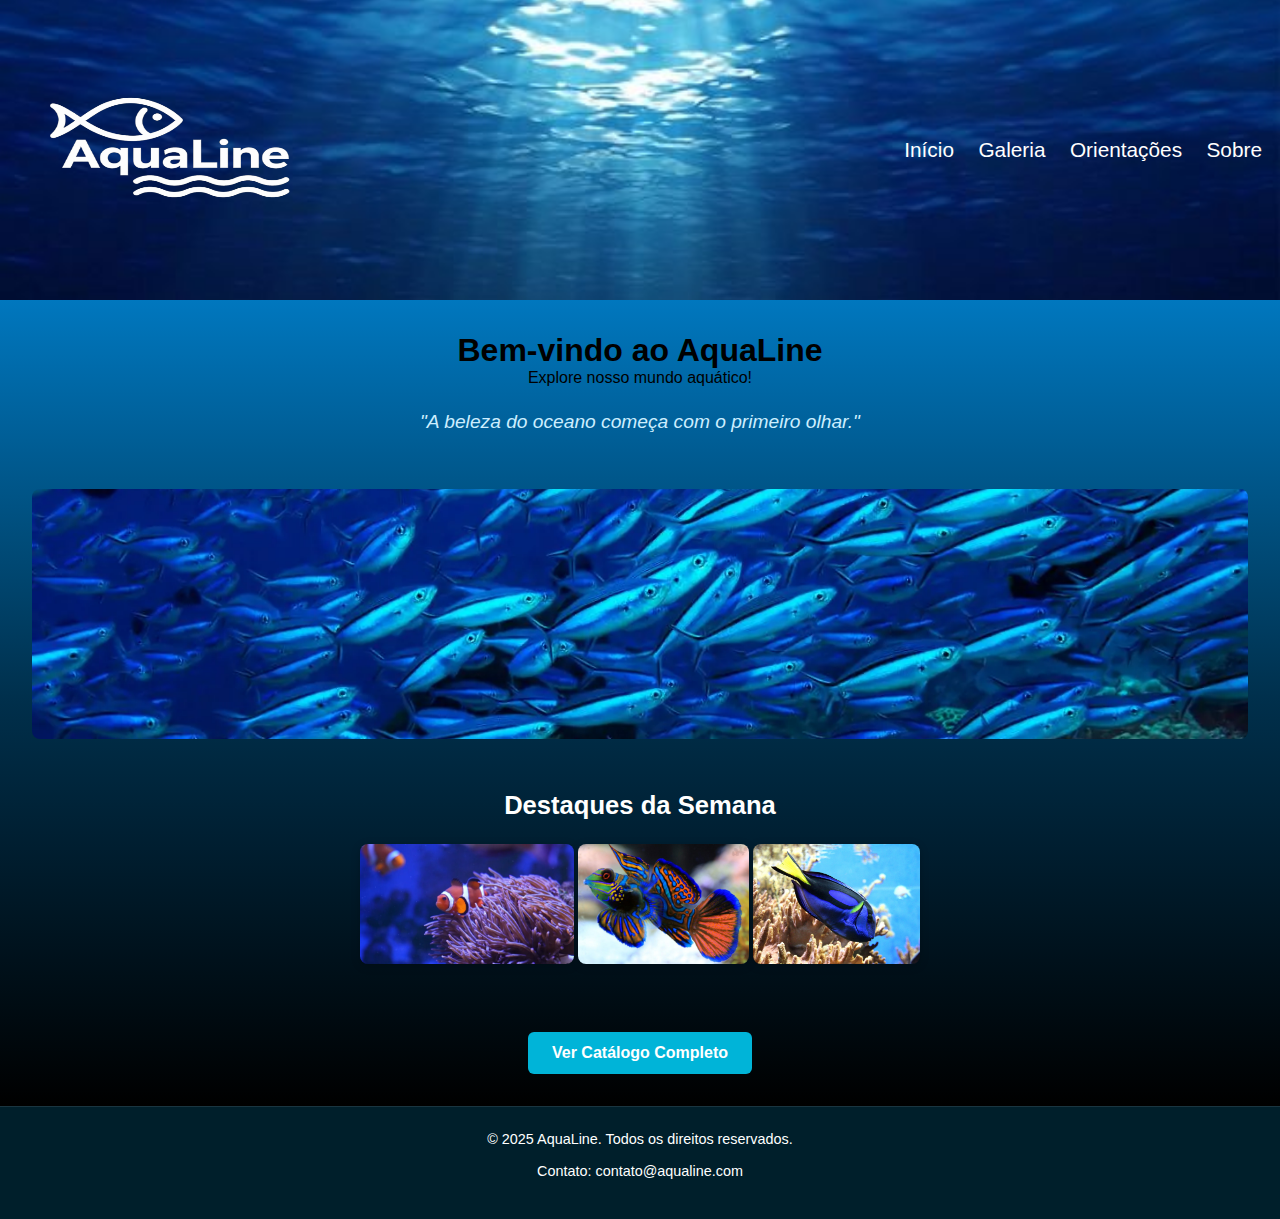
<file: index.html>
<!DOCTYPE html>
<html lang="pt-BR">
<head>
  <link rel="icon" href="imgs!/icone.png" type="image/png">
  <meta charset="UTF-8">
  <meta name="viewport" content="width=device-width, initial-scale=1.0">
  <title>Início - AquaLine</title>
  <link rel="stylesheet" href="index.css">
</head>
<body>
  <header>
    <div class="logo">
        <img src="imgs!/Logo-simb.png" alt="Logo AquaLine">
    </div>
    <nav class="menu">
      <a href="index.html">Início</a>
      <a href="galeria.html">Galeria</a>
      <a href="instruções.html">Orientações</a>
      <a href="sobre.html">Sobre</a>
    </nav>
  </header>

  <main class="conteudo">
    <h1>Bem-vindo ao AquaLine</h1>
    <p>Explore nosso mundo aquático!</p>

    <blockquote class="frase">
      "A beleza do oceano começa com o primeiro olhar."
    </blockquote>

    <img src="imgs!/peixe.webp" alt="Banner Aquático" class="banner-inicial">

   <section class="destaques">
    <h2>Destaques da Semana</h2>
    <div class="grid-galeria">
      <img src="imgs!/palhaço.webp" alt="Peixe Palhaço">
      <img src="imgs!/mandarim.jpeg" alt="Peixe Mandarim">
      <img src="imgs!/cirugião.jpg" alt="Peixe Cirurgião">
    </div>
   </section>

    <a href="galeria.html" class="botao-destaque">Ver Catálogo Completo</a>

  </main>

  <footer class="rodape">
    <p>&copy; 2025 AquaLine. Todos os direitos reservados.</p>
    <p>Contato: contato@aqualine.com</p>
  </footer>
</body>
</html>
</file>
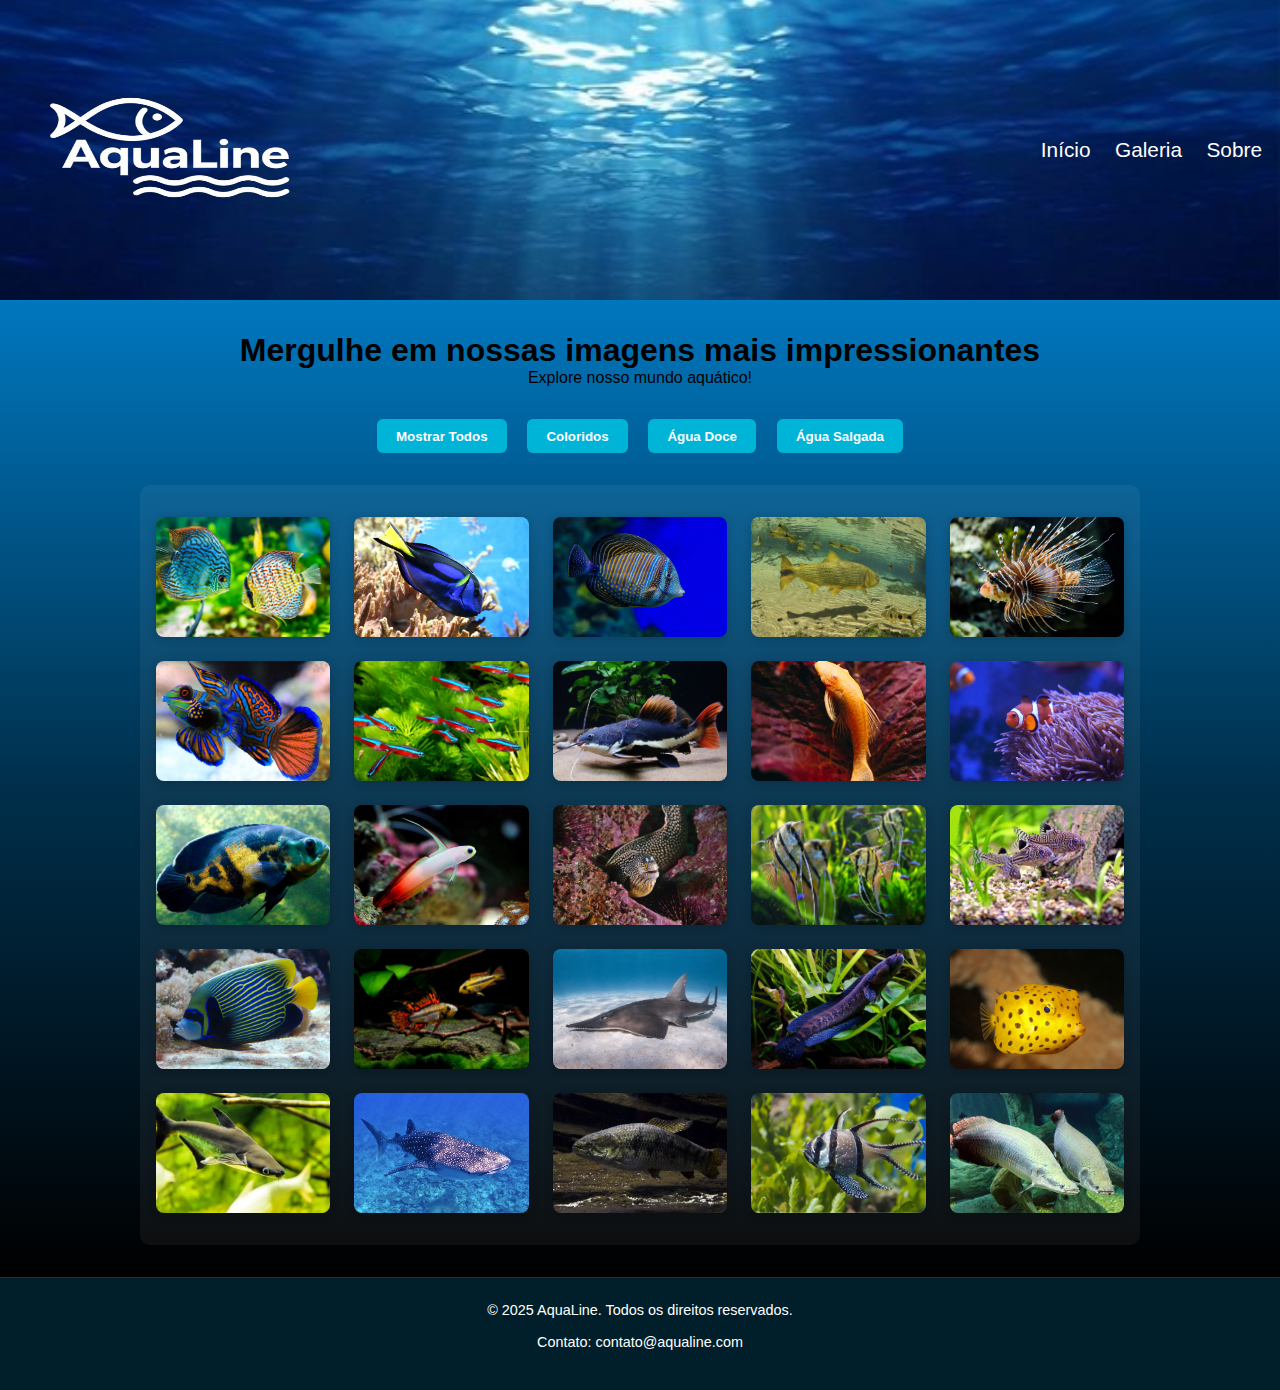
<file: Galeria.html>
<!DOCTYPE html>
<html lang="pt-BR">
<head>
  <link rel="icon" href="imgs!/icone.png" type="image/png">
  <meta charset="UTF-8">
  <meta name="viewport" content="width=device-width, initial-scale=1.0">
  <title>Galeria - AquaLine</title>
  <link rel="stylesheet" href="index.css">
</head>
<body>
  <header>
    <div class="logo">
        <img src="imgs!/Logo-simb.png" alt="Logo AquaLine">
    </div>
    <nav class="menu">
      <a href="index.html">Início</a>
      <a href="galeria.html">Galeria</a>
      <a href="sobre.html">Sobre</a>
    </nav>
  </header>

  <main class="conteudo">
    <h1>Mergulhe em nossas imagens mais impressionantes</h1>
    <p>Explore nosso mundo aquático!</p>

    <div class="filtros">
      <button onclick="filtrarGaleria('todos')">Mostrar Todos</button>
      <button onclick="filtrarGaleria('colorido')">Coloridos</button>
      <button onclick="filtrarGaleria('agua-doce')">Água Doce</button>
      <button onclick="filtrarGaleria('agua-salgada')">Água Salgada</button>
    </div>

    <div class="galeria">
      <img src="imgs!/acara-disco.webp" alt="Acara-Disco" title="Peixe Acara-Disco" class="item-galeria colorido agua-doce">
      <img src="imgs!/cirugião.jpg" alt="Dory" title="Peixe Cirurgião-patela" class="item-galeria colorido agua-salgada">
      <img src="imgs!/zebrasoma.webp" alt="Zebrasoma" title="Peixe Zebrasoma" class="item-galeria colorido agua-salgada">
      <img src="imgs!/dourado (2).jpg" alt="Dourado" title="Peixe Dourado" class="item-galeria agua-doce">
      <img src="imgs!/leão.jpg" alt="leão" title="Peixe leão" class="item-galeria colorido agua-salgada">
      <img src="imgs!/mandarim.jpeg" alt="Mandarim" title="Peixe Mandarim" class="item-galeria colorido agua-salgada">
      <img src="imgs!/tetra-neon.jpg" alt="Tetra-Neon" title="Peixe Tetra-Neon" class="item-galeria colorido agua-doce">
      <img src="imgs!/pirarara.jpg" alt="Pirarara" title="Peixe Pirarara" class="item-galeria agua-doce">
      <img src="imgs!/cascudo.jpg" alt="Cascudo" title="Peixe Cascudo" class="item-galeria agua-doce">
      <img src="imgs!/palhaço.webp" alt="Palhaço" title="Peixe Palhaço" class="item-galeria colorido agua-salgada">
      <img src="imgs!/oscar.jpg" alt="Oscar" title="Peixe Oscar" class="item-galeria colorido agua-doce">
      <img src="imgs!/Fogo.webp" alt="Dardo de Fogo" title="Peixe Dardo de Fogo" class="item-galeria colorido agua-salgada">
      <img src="imgs!/moreia.png" alt="Moreia" title="Peixe Moreia Pintada" class="item-galeria agua-salgada">
      <img src="imgs!/bandeira.jpg" alt="Acara-Bandeira" title="Peixe Acara-Bandeira" class="item-galeria colorido agua-doce"> 
      <img src="imgs!/corydoras.jpg" alt="Corydora" title="Peixe Corydora" class="item-galeria agua-doce">
      <img src="imgs!/Peixe-Anjo-imperador.jpg" alt="Anjo-Imperador" title="Peixe Anjo-Imperador" class="item-galeria colorido agua-salgada">
      <img src="imgs!/apistogramma.jpg" alt="Apistogramma" title="Peixe Apistogramma" class="item-galeria colorido agua-doce">
      <img src="imgs!/Viola.jpeg" alt="Arraia-Viola" title="Peixe Arraia-Viola" class="item-galeria agua-salgada">
      <img src="imgs!/Snake-head.jpg" alt="Parachanna africana" title="Cabeça de Cobra Africano" class="item-galeria agua-doce">
      <img src="imgs!/boxfish.png" alt="Peixe-cofre-amarelo" title="Peixe cofre amarelo" class="item-galeria colorido agua-salgada">
      <img src="imgs!/pangassius.webp" alt="Pangassius" title="Peixe Pangassius" class="item-galeria agua-doce">
      <img src="imgs!/t-baleia.jpg" alt="Tubarão Baleia" title="Tubarão Baleia" class="item-galeria agua-salgada">
      <img src="imgs!/traíra.jpg" alt="Traíra" title="Peixe Hoplias teres" class="item-galeria agua-doce">
      <img src="imgs!/cardinal-bangai.jpg" alt="Cardinal Bangai" title="Peixe Cardinal Bangai" class="item-galeria agua-salgada">
      <img src="imgs!/pirarucu.jpg" alt="Arapaima gigas" title="Peixe Pirarucu" class="item-galeria agua-doce">
    </div>
  </main>

  <footer class="rodape">
    <p>&copy; 2025 AquaLine. Todos os direitos reservados.</p>
    <p>Contato: contato@aqualine.com</p>
  </footer>

  <script>
    function filtrarGaleria(categoria) {
      const itens = document.querySelectorAll('.item-galeria');

      itens.forEach((img) => {
        if (categoria === 'todos') {
          img.style.display = 'block';
        } else {
          if (img.classList.contains(categoria)) {
            img.style.display = 'block';
          } else {
            img.style.display = 'none';
          }
        }
      });
    }
  </script>
</body>
</html>
</file>
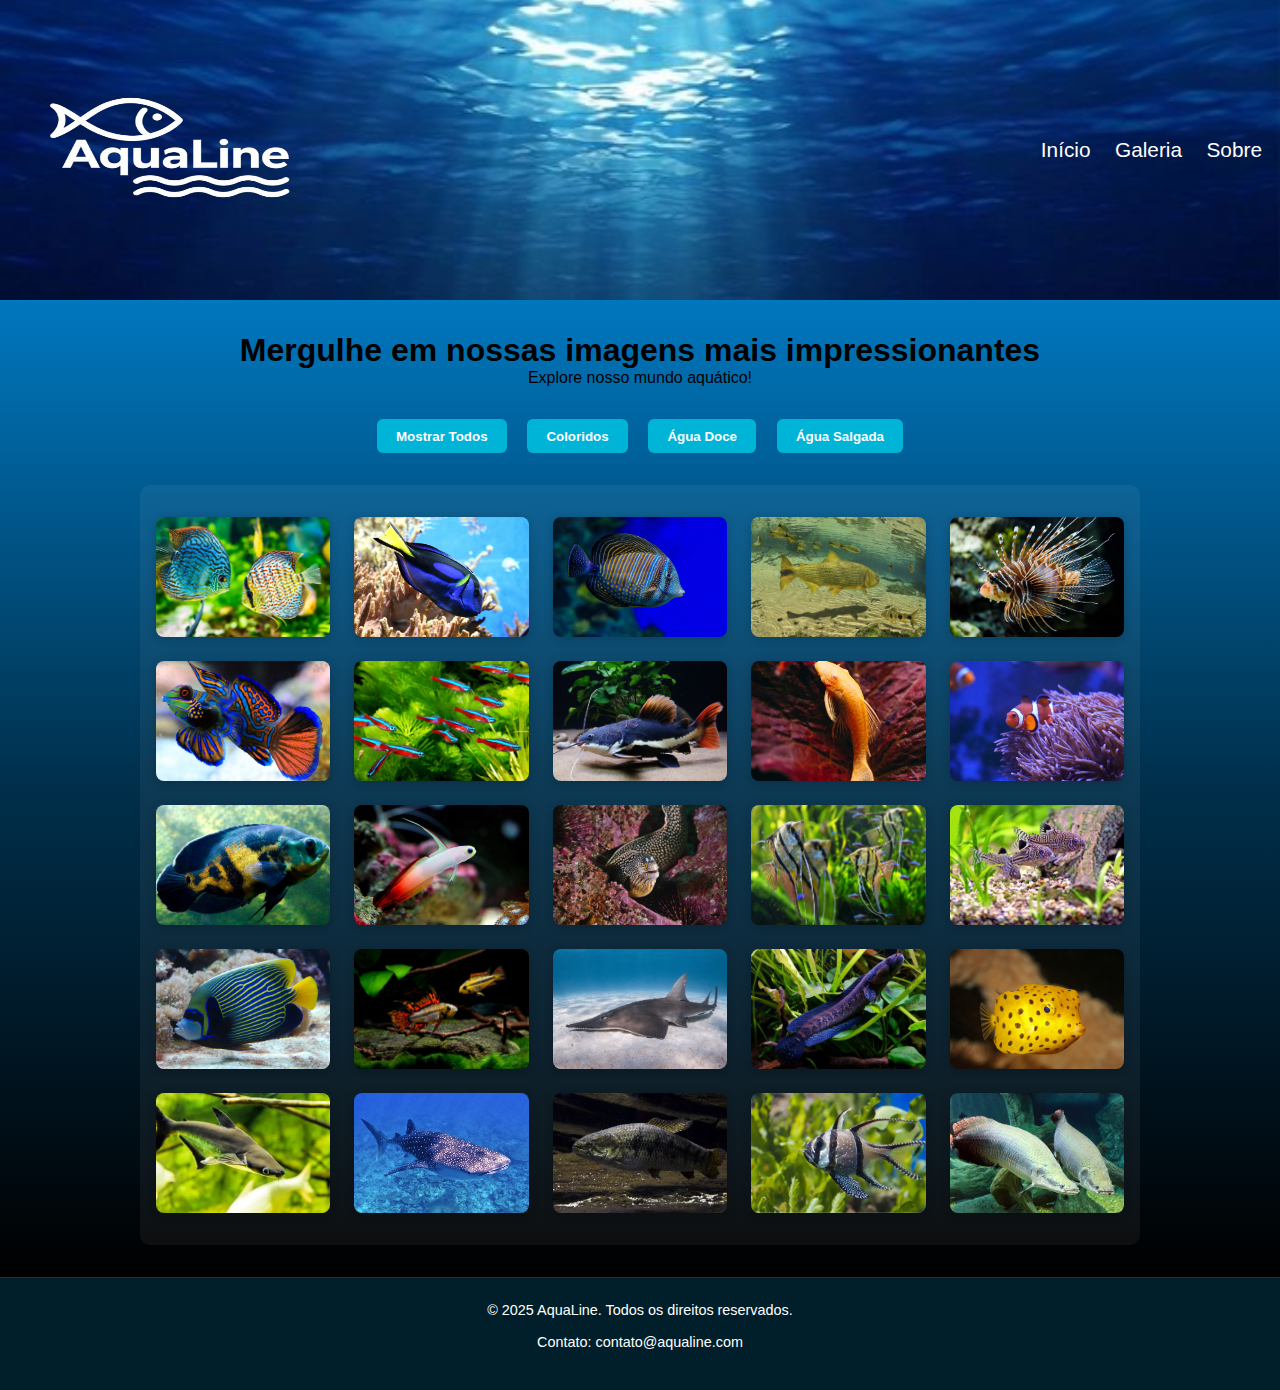
<file: galeria.html>
<!DOCTYPE html>
<html lang="pt-BR">
<head>
  <link rel="icon" href="imgs!/icone.png" type="image/png">
  <meta charset="UTF-8">
  <meta name="viewport" content="width=device-width, initial-scale=1.0">
  <title>Galeria - AquaLine</title>
  <link rel="stylesheet" href="index.css">
</head>
<body>
  <header>
    <div class="logo">
        <img src="imgs!/Logo-simb.png" alt="Logo AquaLine">
    </div>
    <nav class="menu">
      <a href="index.html">Início</a>
      <a href="galeria.html">Galeria</a>
      <a href="sobre.html">Sobre</a>
    </nav>
  </header>

  <main class="conteudo">
    <h1>Mergulhe em nossas imagens mais impressionantes</h1>
    <p>Explore nosso mundo aquático!</p>

    <div class="filtros">
      <button onclick="filtrarGaleria('todos')">Mostrar Todos</button>
      <button onclick="filtrarGaleria('colorido')">Coloridos</button>
      <button onclick="filtrarGaleria('agua-doce')">Água Doce</button>
      <button onclick="filtrarGaleria('agua-salgada')">Água Salgada</button>
    </div>

    <div class="galeria">
      <img src="imgs!/acara-disco.webp" alt="Acara-Disco" title="Peixe Acara-Disco" class="item-galeria colorido agua-doce">
      <img src="imgs!/cirugião.jpg" alt="Dory" title="Peixe Cirurgião-patela" class="item-galeria colorido agua-salgada">
      <img src="imgs!/zebrasoma.webp" alt="Zebrasoma" title="Peixe Zebrasoma" class="item-galeria colorido agua-salgada">
      <img src="imgs!/dourado (2).jpg" alt="Dourado" title="Peixe Dourado" class="item-galeria agua-doce">
      <img src="imgs!/leão.jpg" alt="leão" title="Peixe leão" class="item-galeria colorido agua-salgada">
      <img src="imgs!/mandarim.jpeg" alt="Mandarim" title="Peixe Mandarim" class="item-galeria colorido agua-salgada">
      <img src="imgs!/tetra-neon.jpg" alt="Tetra-Neon" title="Peixe Tetra-Neon" class="item-galeria colorido agua-doce">
      <img src="imgs!/pirarara.jpg" alt="Pirarara" title="Peixe Pirarara" class="item-galeria agua-doce">
      <img src="imgs!/cascudo.jpg" alt="Cascudo" title="Peixe Cascudo" class="item-galeria agua-doce">
      <img src="imgs!/palhaço.webp" alt="Palhaço" title="Peixe Palhaço" class="item-galeria colorido agua-salgada">
      <img src="imgs!/oscar.jpg" alt="Oscar" title="Peixe Oscar" class="item-galeria colorido agua-doce">
      <img src="imgs!/Fogo.webp" alt="Dardo de Fogo" title="Peixe Dardo de Fogo" class="item-galeria colorido agua-salgada">
      <img src="imgs!/moreia.png" alt="Moreia" title="Peixe Moreia Pintada" class="item-galeria agua-salgada">
      <img src="imgs!/bandeira.jpg" alt="Acara-Bandeira" title="Peixe Acara-Bandeira" class="item-galeria colorido agua-doce"> 
      <img src="imgs!/corydoras.jpg" alt="Corydora" title="Peixe Corydora" class="item-galeria agua-doce">
      <img src="imgs!/Peixe-Anjo-imperador.jpg" alt="Anjo-Imperador" title="Peixe Anjo-Imperador" class="item-galeria colorido agua-salgada">
      <img src="imgs!/apistogramma.jpg" alt="Apistogramma" title="Peixe Apistogramma" class="item-galeria colorido agua-doce">
      <img src="imgs!/Viola.jpeg" alt="Arraia-Viola" title="Peixe Arraia-Viola" class="item-galeria agua-salgada">
      <img src="imgs!/Snake-head.jpg" alt="Parachanna africana" title="Cabeça de Cobra Africano" class="item-galeria agua-doce">
      <img src="imgs!/boxfish.png" alt="Peixe-cofre-amarelo" title="Peixe cofre amarelo" class="item-galeria colorido agua-salgada">
      <img src="imgs!/pangassius.webp" alt="Pangassius" title="Peixe Pangassius" class="item-galeria agua-doce">
      <img src="imgs!/t-baleia.jpg" alt="Tubarão Baleia" title="Tubarão Baleia" class="item-galeria agua-salgada">
      <img src="imgs!/traíra.jpg" alt="Traíra" title="Peixe Hoplias teres" class="item-galeria agua-doce">
      <img src="imgs!/cardinal-bangai.jpg" alt="Cardinal Bangai" title="Peixe Cardinal Bangai" class="item-galeria agua-salgada">
      <img src="imgs!/pirarucu.jpg" alt="Arapaima gigas" title="Peixe Pirarucu" class="item-galeria agua-doce">
    </div>
  </main>

  <footer class="rodape">
    <p>&copy; 2025 AquaLine. Todos os direitos reservados.</p>
    <p>Contato: contato@aqualine.com</p>
  </footer>

  <script>
    function filtrarGaleria(categoria) {
      const itens = document.querySelectorAll('.item-galeria');

      itens.forEach((img) => {
        if (categoria === 'todos') {
          img.style.display = 'block';
        } else {
          if (img.classList.contains(categoria)) {
            img.style.display = 'block';
          } else {
            img.style.display = 'none';
          }
        }
      });
    }
  </script>
</body>
</html>
</file>
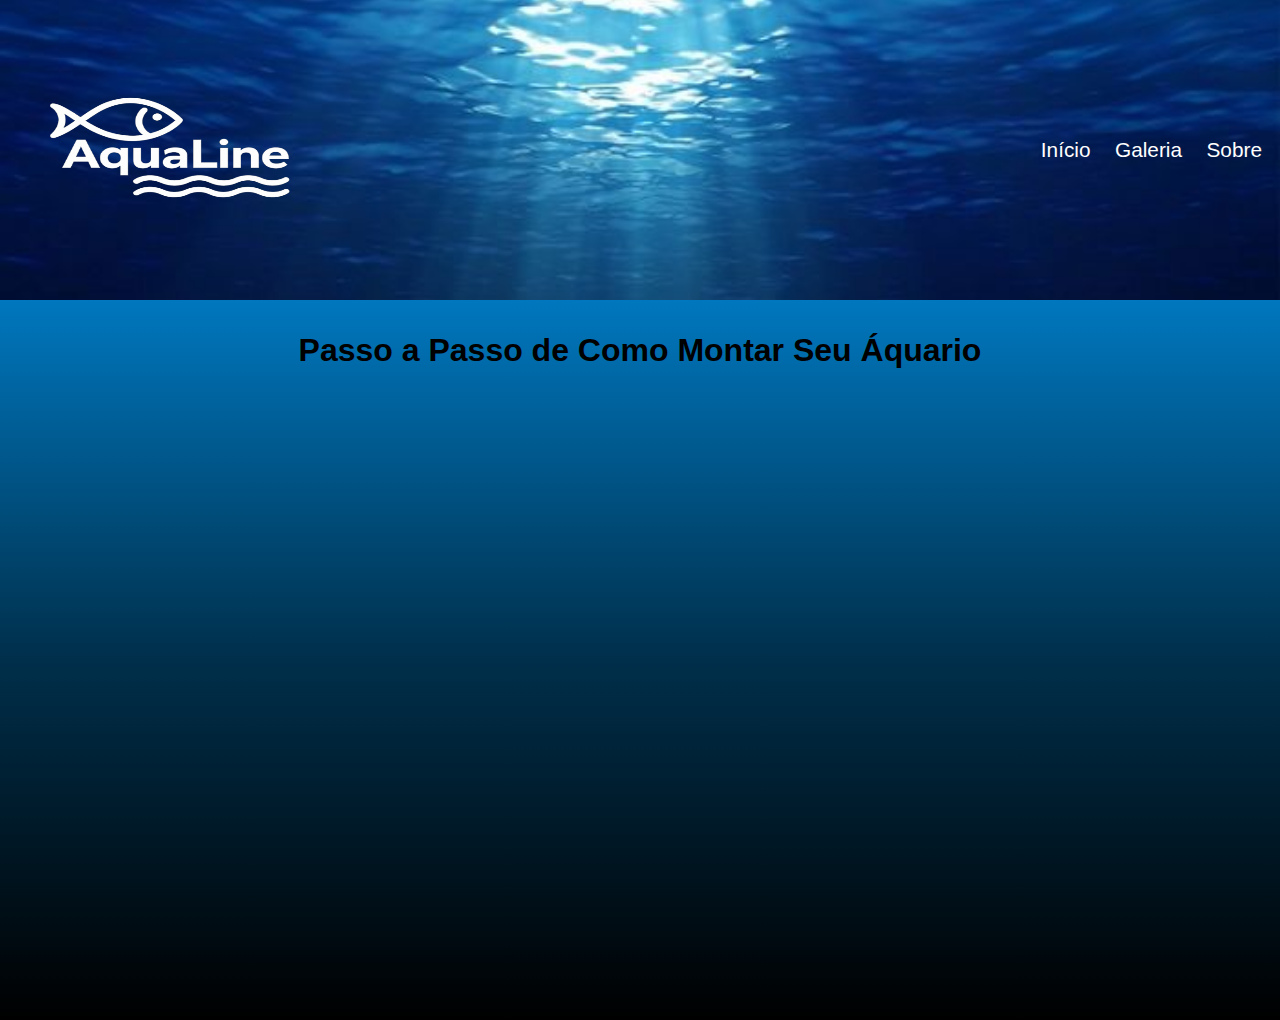
<file: instruções.html>
<!DOCTYPE html>
<html lang="pt-BR">
<head>
  <link rel="icon" href="imgs!/icone.png" type="image/png">
  <meta charset="UTF-8">
  <meta name="viewport" content="width=device-width, initial-scale=1.0">
  <title>Início - AquaLine</title>
  <link rel="stylesheet" href="index.css">
</head>
<body>
  <header>
    <div class="logo">
        <img src="imgs!/Logo-simb.png" alt="Logo AquaLine">
    </div>
    <nav class="menu">
      <a href="index.html">Início</a>
      <a href="galeria.html">Galeria</a>
      <a href="sobre.html">Sobre</a>
    </nav>
  </header>

  <main class="conteudo">
    <h1>Passo a Passo de Como Montar Seu Áquario</h1>
  </main>
</file>
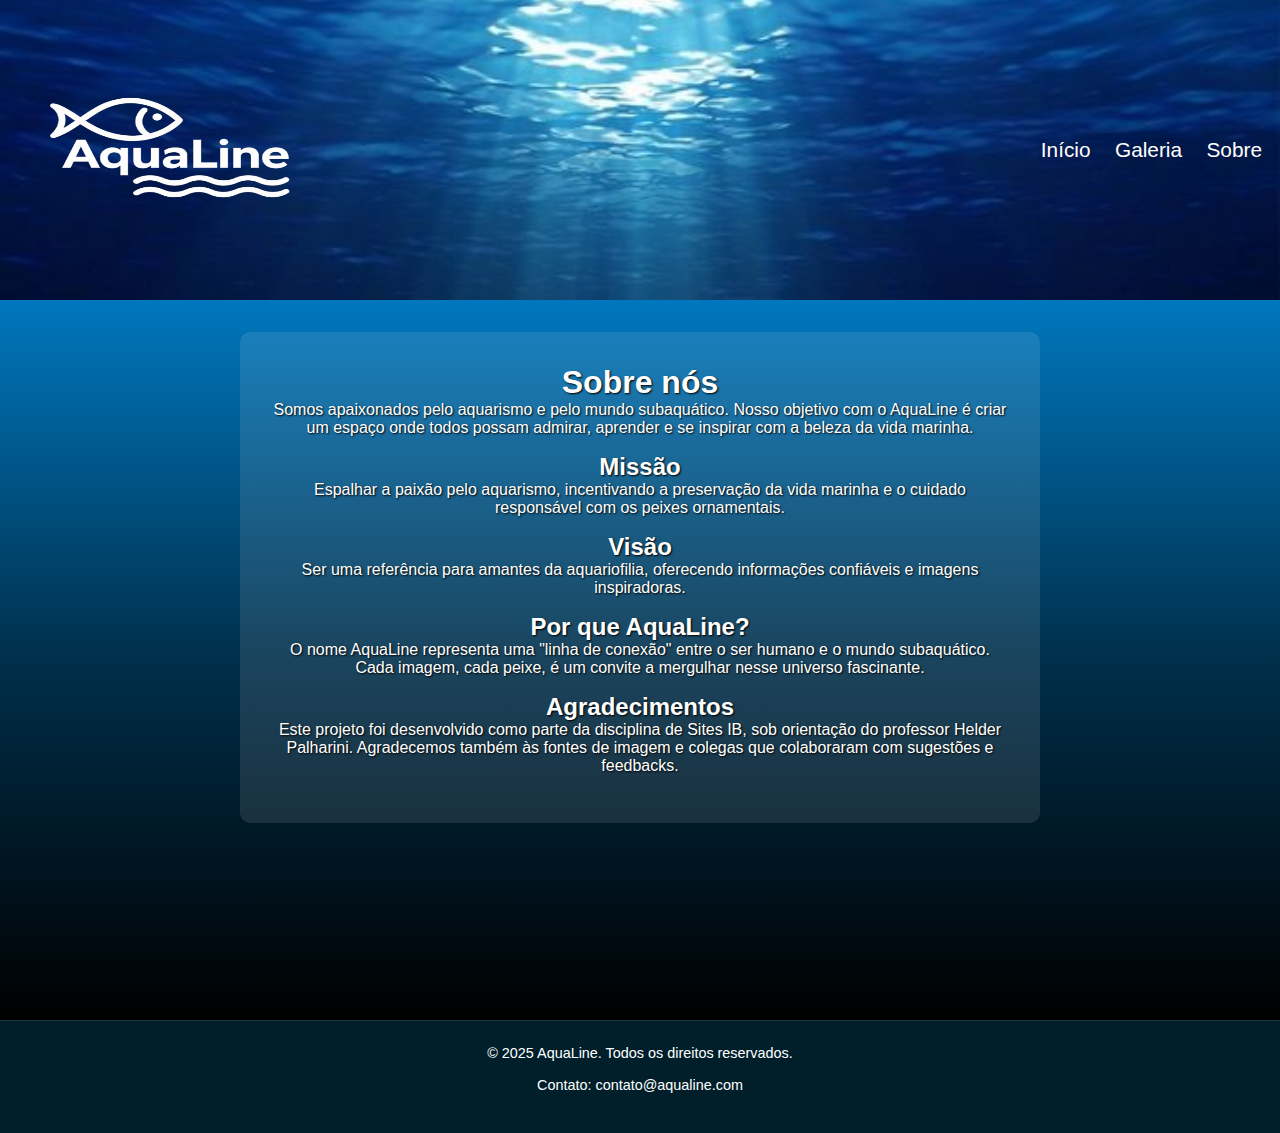
<file: Sobre.html>
<!DOCTYPE html>
<html lang="pt-BR">
<head>
  <link rel="icon" href="imgs!/icone.png" type="image/png">
  <meta charset="UTF-8">
  <meta name="viewport" content="width=device-width, initial-scale=1.0">
  <title>Sobre - AquaLine</title>
  <link rel="stylesheet" href="index.css">
</head>
<body>
  <header>
    <div class="logo">
        <img src="imgs!/Logo-simb.png" alt="Logo AquaLine">
    </div>
    <nav class="menu">
      <a href="index.html">Início</a>
      <a href="galeria.html">Galeria</a>
      <a href="sobre.html">Sobre</a>
    </nav>
  </header>

  <main class="conteudo">
    <div class="bloco-texto">
      <h1>Sobre nós</h1>
      <p>Somos apaixonados pelo aquarismo e pelo mundo subaquático. Nosso objetivo com o AquaLine é criar um espaço onde todos possam admirar, aprender e se inspirar com a beleza da vida marinha.</p>

      <h2>Missão</h2>
      <p>Espalhar a paixão pelo aquarismo, incentivando a preservação da vida marinha e o cuidado responsável com os peixes ornamentais.</p>

      <h2>Visão</h2>
      <p>Ser uma referência para amantes da aquariofilia, oferecendo informações confiáveis e imagens inspiradoras.</p>

      <h2>Por que AquaLine?</h2>
      <p>O nome AquaLine representa uma "linha de conexão" entre o ser humano e o mundo subaquático. Cada imagem, cada peixe, é um convite a mergulhar nesse universo fascinante.</p>

      <h2>Agradecimentos</h2>
      <p>Este projeto foi desenvolvido como parte da disciplina de Sites IB, sob orientação do professor Helder Palharini. Agradecemos também às fontes de imagem e colegas que colaboraram com sugestões e feedbacks.</p>
    </div>
  </main>

  <footer class="rodape">
    <p>&copy; 2025 AquaLine. Todos os direitos reservados.</p>
    <p>Contato: contato@aqualine.com</p>
  </footer>
</body>
</html>
</file>
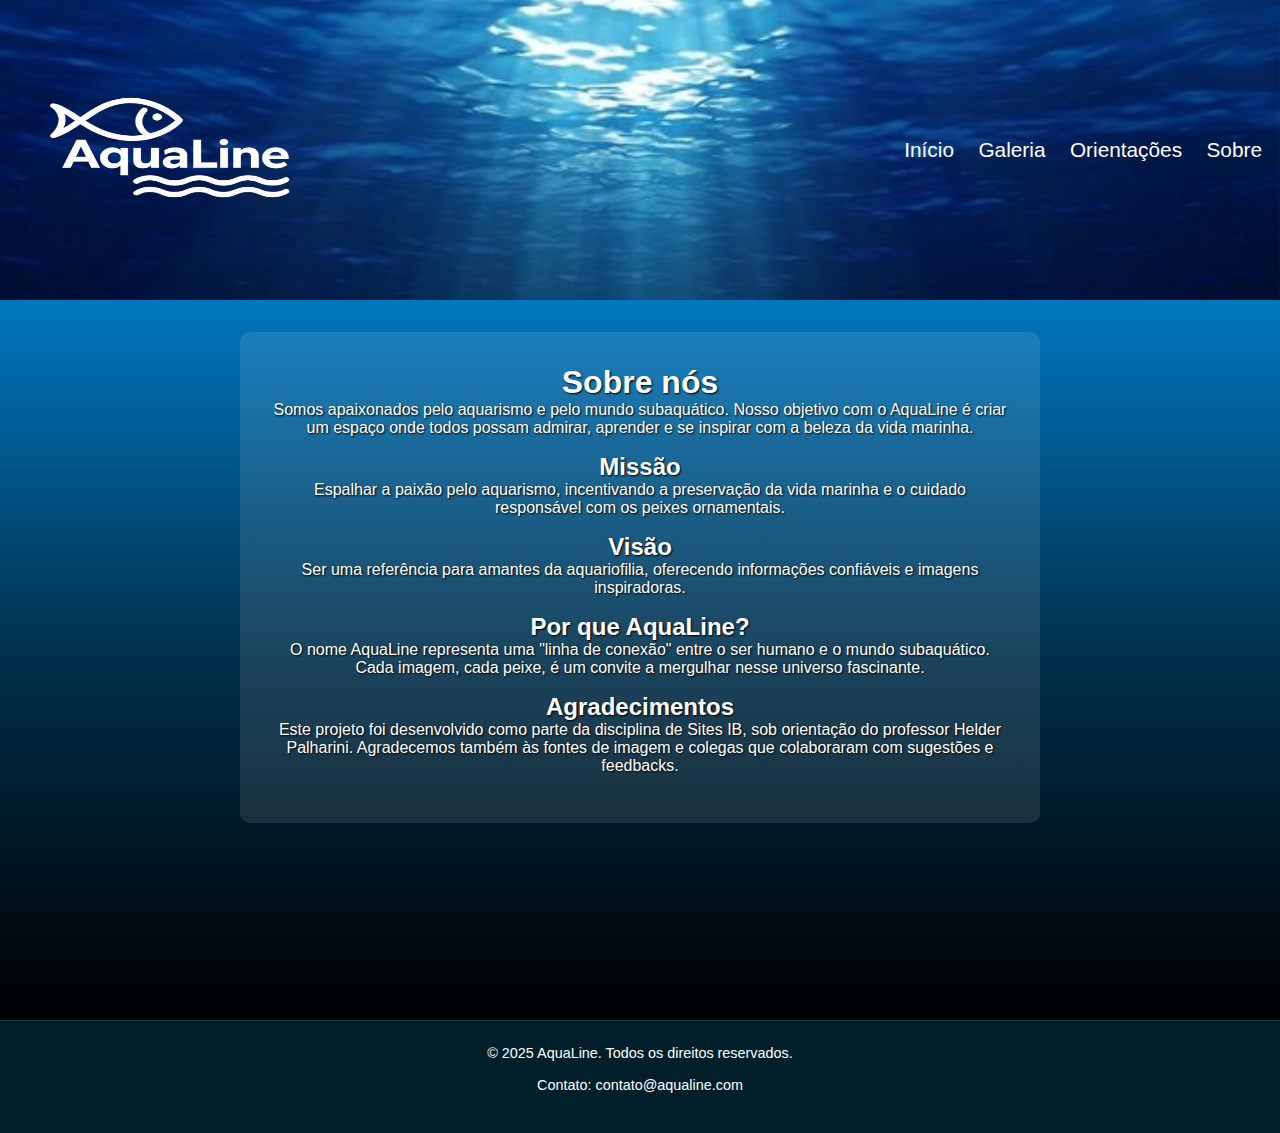
<file: sobre.html>
<!DOCTYPE html>
<html lang="pt-BR">
<head>
  <link rel="icon" href="imgs!/icone.png" type="image/png">
  <meta charset="UTF-8">
  <meta name="viewport" content="width=device-width, initial-scale=1.0">
  <title>Sobre - AquaLine</title>
  <link rel="stylesheet" href="index.css">
</head>
<body>
  <header>
    <div class="logo">
        <img src="imgs!/Logo-simb.png" alt="Logo AquaLine">
    </div>
    <nav class="menu">
      <a href="index.html">Início</a>
      <a href="galeria.html">Galeria</a>
      <a href="instruções.html">Orientações</a>
      <a href="sobre.html">Sobre</a>
    </nav>
  </header>

  <main class="conteudo">
    <div class="bloco-texto">
      <h1>Sobre nós</h1>
      <p>Somos apaixonados pelo aquarismo e pelo mundo subaquático. Nosso objetivo com o AquaLine é criar um espaço onde todos possam admirar, aprender e se inspirar com a beleza da vida marinha.</p>

      <h2>Missão</h2>
      <p>Espalhar a paixão pelo aquarismo, incentivando a preservação da vida marinha e o cuidado responsável com os peixes ornamentais.</p>

      <h2>Visão</h2>
      <p>Ser uma referência para amantes da aquariofilia, oferecendo informações confiáveis e imagens inspiradoras.</p>

      <h2>Por que AquaLine?</h2>
      <p>O nome AquaLine representa uma "linha de conexão" entre o ser humano e o mundo subaquático. Cada imagem, cada peixe, é um convite a mergulhar nesse universo fascinante.</p>

      <h2>Agradecimentos</h2>
      <p>Este projeto foi desenvolvido como parte da disciplina de Sites IB, sob orientação do professor Helder Palharini. Agradecemos também às fontes de imagem e colegas que colaboraram com sugestões e feedbacks.</p>
    </div>
  </main>

  <footer class="rodape">
    <p>&copy; 2025 AquaLine. Todos os direitos reservados.</p>
    <p>Contato: contato@aqualine.com</p>
  </footer>
</body>
</html>
</file>
<file: index.css>
*{
  margin: 0%;
  padding: 0%;
  box-sizing: border-box;
}

body {
  margin: 0;
  font-family: Arial, sans-serif;
}

header {
  padding: 0.5rem;
  display: flex;
  justify-content: space-between;
  align-items: center;
  flex-wrap: wrap;
  background-image: url(imgs!/Mar.jpg); 
  background-size: cover; 
  background-position: center;
  height: 300px; 
}

/* Frase do Início */
.frase {
  color: #cceeff;
  font-style: italic;
  margin: 1.5rem 0;
  font-size: 1.2rem;
}

.banner-inicial {
  width: 100%;
  max-height: 250px;
  object-fit: cover;
  margin: 2rem 0 3rem 0; 
  border-radius: 8px;
}

/* seção de destaques */
.destaques {
  margin-bottom: 2rem;
}

.destaques h2 {
  color: white;
  margin-bottom: 1.5rem;
  font-size: 1.6rem;
}

.destaques .grid-galeria img {
  height: 120px;
  object-fit: cover;
  border-radius: 8px;
  box-shadow: 0 2px 10px rgba(0, 0, 0, 0.2);
  transition: transform 0.3s;
}

.botao-destaque {
  display: inline-block;
  margin-top: 2rem;
  padding: 0.75rem 1.5rem;
  background-color: #00b4d8;
  color: white;
  text-decoration: none;
  font-weight: bold;
  border-radius: 6px;
  transition: background 0.3s;
}

.botao-destaque:hover {
  background-color: #0077be;
}

/* Conatiner da logo */
.logo {
  font-size: 1.5rem;
  font-weight: bold;
}

/* Imagem/Simbolo da logo */
.logo img {
  height: 15rem;
  width: 20rem;
  max-width: 100%;
}

/* Botões de seleção de DOC */
.menu a {
  margin: 0 10px;
  color: white;
  text-decoration: none;
  font-size: 1.3rem;
}

/* Animação */
nav a{
  text-decoration: none;
  color: white;
  font-weight: 500;
  transition: color 0.3s;
  position: relative;
  padding: 0.5rem 0;
}

nav a:hover {
  color: white;
}

nav a::after {
    content: '';
    position: absolute;
    width: 0;
    height: 2px;
    bottom: 0;
    left: 0;
    background-color: white;
    transition: width 0.3s;
}

nav a:hover::after {
    width: 100%;
}

/* Parte do Contéudo */
.conteudo {
  padding: 2rem;
  background: linear-gradient(to bottom, #0077be, #002f4b, #000);
  min-height: 80vh;
  text-align: center;
}

.bloco-texto {
  background-color: rgba(255, 255, 255, 0.1);
  padding: 2rem;
  border-radius: 10px;
  color: white;
  text-shadow: 1px 1px 2px black;
  max-width: 800px;
  margin: 0 auto;
}

/* Parágrafos */
p {
  margin-bottom: 1rem;
}

/* Galeria com Grid */
.galeria {
  display: grid;
  grid-template-columns: repeat(auto-fit, minmax(160px, 1fr));
  gap: 1.5rem;
  max-width: 1000px;   
  margin: 0 auto;       
  padding: 2rem 1rem;
  text-align: center;
  background-color: rgba(255, 255, 255, 0.05); 
  border-radius: 10px;
}

/* Imagens da Galeria com Grid */
.galeria img {
  width: 100%;
  height: 120px;        
  object-fit: cover;    
  border-radius: 8px;
  box-shadow: 0 2px 10px rgba(0, 0, 0, 0.2);
  transition: transform 0.3s;
}

.galeria img:hover {
  transform: scale(2);
}

/* Filtros da Galeria */
.filtros {
  text-align: center;
  margin: 1.5rem 0;
}

.filtros button {
  margin: 0.5rem 0.5rem;
  padding: 0.6rem 1.2rem;
  background-color: #00b4d8;
  color: white;
  border: none;
  border-radius: 6px;
  font-weight: bold;
  cursor: pointer;
  transition: background 0.3s;
}

.filtros button:hover {
  background-color: #0077be;
}

/* Footer */
.rodape {
  background-color: #001f2b;
  color: white;
  text-align: center;
  padding: 1.5rem 1rem;
  font-size: 0.9rem;
  border-top: 1px solid rgba(255, 255, 255, 0.1);
}

/* Responsividade(Media Q) */
@media (max-width: 768px) {
  header {
    flex-direction: column;
    align-items: flex-start;
  }

  .menu {
    flex-direction: column;
    gap: 0.5rem;
  }

  .menu a {
    padding: 0.5rem 0;
  }

  .galeria img {
    height: 180px; 
  }
}
</file>
